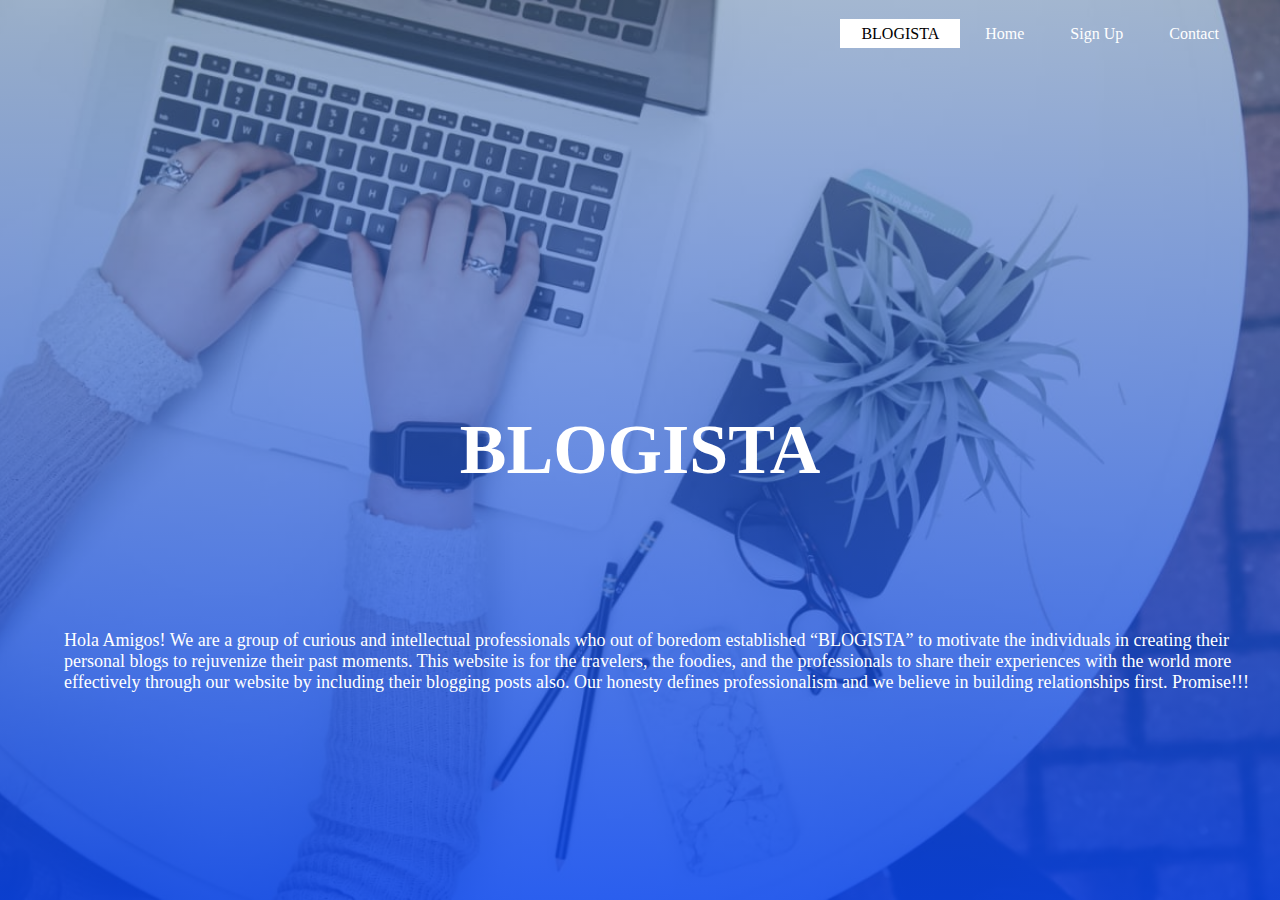
<file: index.html>
<!DOCTYPE html>
<html>
<head>
<title>BLOG CREATION</title>
<link rel="stylesheet" type="text/css" href="index.css">
</head>
<body>
<header>
<div class="main">
<div class="logo">

<ul>
<li class="active" ><a href="index.html">BLOGISTA</a></li>
<li  ><a href="home.html">Home</a></li>
<li><a href="registration.html">Sign Up</a></li>
<li><a href="contact.html">Contact</a></li>
</ul>
</div>
<div class="title">
<h1>BLOGISTA</h1></div>
<div class="text">
<p>Hola Amigos! We are a group of curious and intellectual professionals who out of boredom established
“BLOGISTA” to motivate the individuals in creating their personal blogs to rejuvenize
their past moments. This website is for the travelers, the foodies, and the professionals to share their
experiences with the world more effectively through our website by including their blogging posts also. Our
honesty defines professionalism and we believe in building relationships first. Promise!!!</p>
</div>
</header>
</body>
</html>
</file>
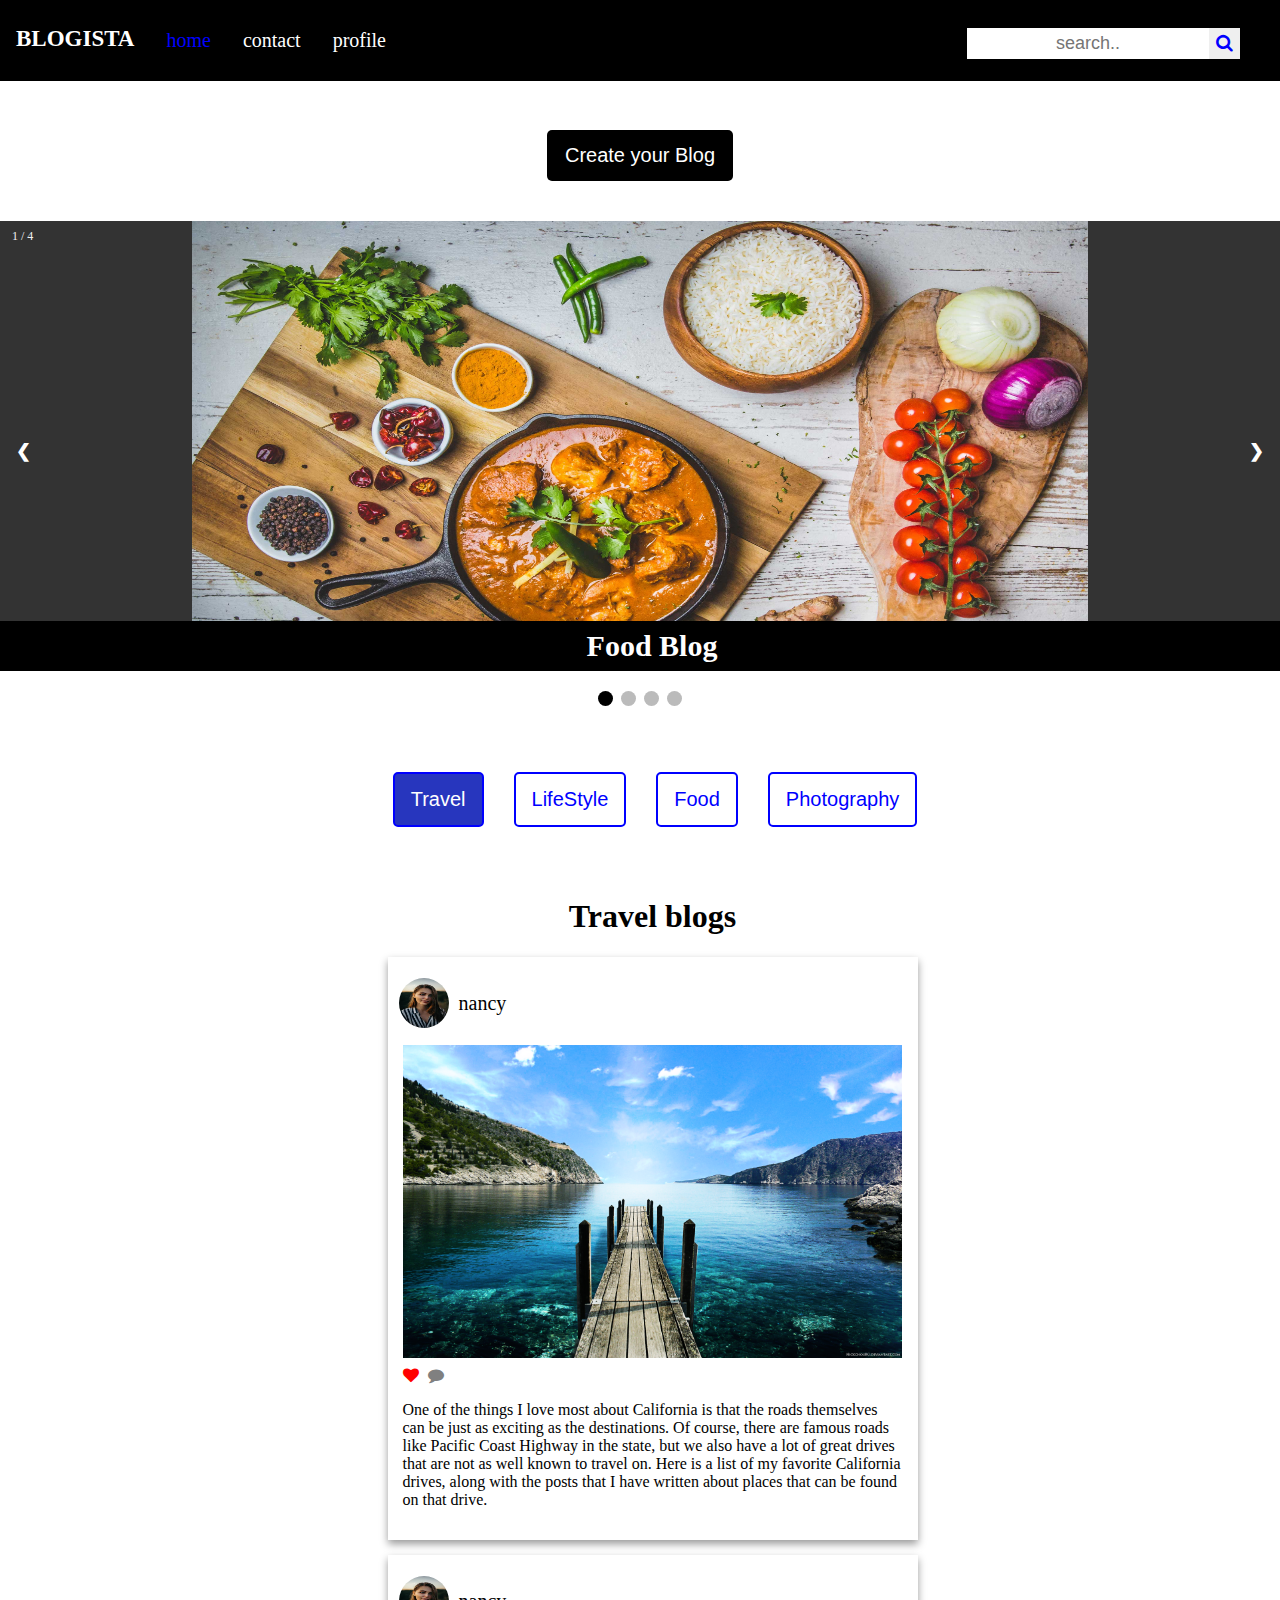
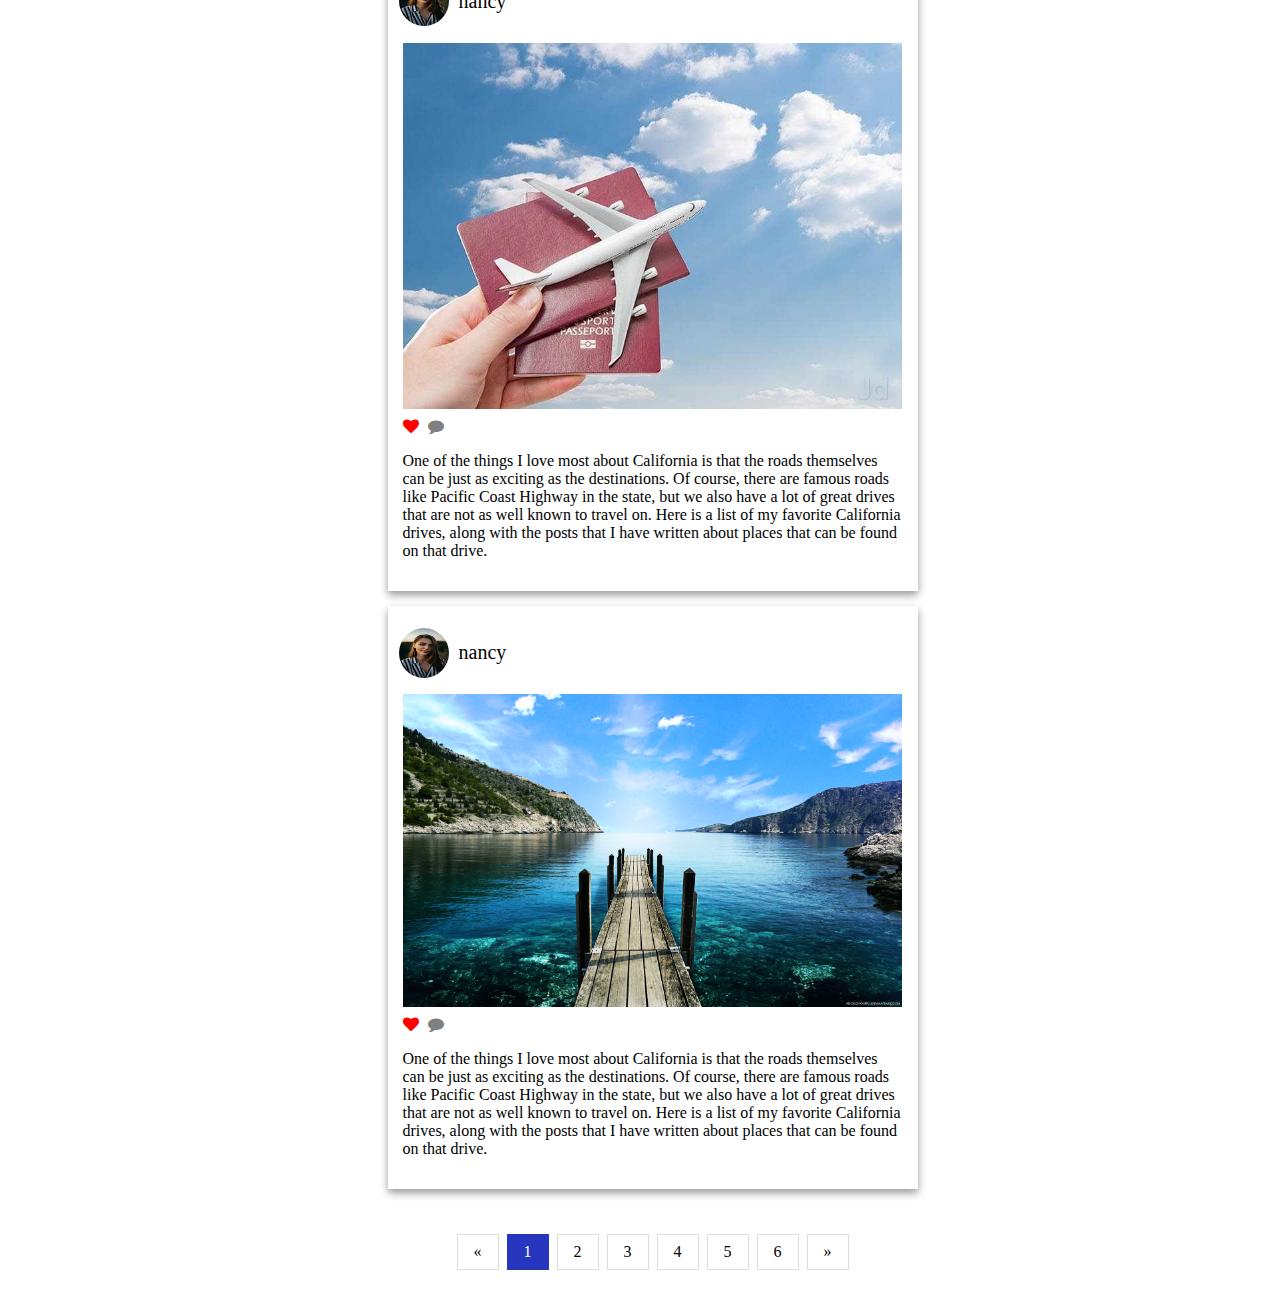
<file: home.html>
<!DOCTYPE html>
<html>
    <head>
     <title>home</title>
     <link rel="stylesheet" href="https://cdnjs.cloudflare.com/ajax/libs/font-awesome/4.7.0/css/font-awesome.min.css">
     <link href="home.css" rel="stylesheet"/>
    </head>
    <body>
   
      
           <ul>
               <li class="brand"><a href="index.html">Blogista</a></li>
               <li><a href="home.html" class="active">home</a></li>
               <li><a href="contact.html">contact</a></li>
               <li><a href="profile_page.html">profile</a></li>
               <li><form action="/">
                <input type="text" placeholder="search.."/>
                <button type="submit"><i class="fa fa-search"></i></button></li>
               </form>
                  
           </ul>
 
           <Button class="createBlog" ><a href="post.html">Create your Blog</a></Button>

           <div class="slideshow-container">

            <div class="mySlides fade">
              <div class="numbertext">1 / 4</div>
              <img src="image/food.jpg" >
              <div class="text">Food Blog</div>
            </div>
            
            <div class="mySlides fade">
              <div class="numbertext">2 / 4</div>
              <img src="image/lifestyle.jpg" >
              <div class="text">Lifestyle blog</div>
            </div>
            
            <div class="mySlides fade">
              <div class="numbertext">3 / 4</div>
              <img src="image/photo.jpg" >
              <div class="text">Photography Blog</div>
            </div>
            <div class="mySlides fade">
                <div class="numbertext">4 / 4</div>
                <img src="image/travel.jpg" >
                <div class="text">Travel Blog</div>
              </div>
            
            <a class="prev" onclick="plusSlides(-1)">&#10094;</a>
            <a class="next" onclick="plusSlides(1)">&#10095;</a>
            
            </div>
            <br>
            
            <div style="text-align:center">
              <span class="dot" onclick="currentSlide(1)"></span> 
              <span class="dot" onclick="currentSlide(2)"></span> 
              <span class="dot" onclick="currentSlide(3)"></span> 
              <span class="dot" onclick="currentSlide(4)"></span> 
            </div>
            
            <div class="categories">
               <div class="headings">
                  <button onclick="myFunction(0)">Travel</button>
                  <button onclick="myFunction(1)">LifeStyle</button>
                  <button onclick="myFunction(2)">Food</button>
                  <button onclick="myFunction(3)">Photography</button>
                  
               </div>
               <div class="container" id="c1">
                    <h1>Travel blogs</h1>
                   <div class="card">
                     <div class="header">
                      <img class="avatar" src="image/download.jpg"/>
                      <p>nancy</p>
                     </div>
                     
                     <div class="imgContainer">
                      <img src="image/travel1.png"/>
                     </div>
                     <div class="content">
                       <i class="fa fa-heart" style="color:red ; margin-top: 5px;"></i>
                       <i class="fa fa-comment" style="color:grey; margin-left:5px;margin-top: 5px;"></i>
                      <p>
                        One of the things I love most about California is that the roads themselves can be just as exciting as the destinations. Of course, there are famous roads like Pacific Coast Highway in the state, but we also have a lot of great drives that are not as well known to travel on. Here is a list of my favorite California drives, along with the posts that I have written about places that can be found on that drive.
                      </p>
                     </div>

                   </div>
                   <div class="card">
                    <div class="header">
                     <img class="avatar" src="image/download.jpg"/>
                     <p>nancy</p>
                    </div>
                    
                    <div class="imgContainer">
                     <img src="image/travel.jpg"/>
                    </div>
                    <div class="content">
                      <i class="fa fa-heart" style="color:red ; margin-top: 5px;"></i>
                      <i class="fa fa-comment" style="color:grey; margin-left:5px;margin-top: 5px;"></i>
                     <p>
                       One of the things I love most about California is that the roads themselves can be just as exciting as the destinations. Of course, there are famous roads like Pacific Coast Highway in the state, but we also have a lot of great drives that are not as well known to travel on. Here is a list of my favorite California drives, along with the posts that I have written about places that can be found on that drive.
                     </p>
                    </div>

                  </div>
                   <div class="card">
                    <div class="header">
                     <img class="avatar" src="image/download.jpg"/>
                     <p>nancy</p>
                    </div>
                    
                    <div class="imgContainer">
                     <img src="image/travel1.png"/>
                    </div>
                    <div class="content">
                      <i class="fa fa-heart" style="color:red ; margin-top: 5px;"></i>
                      <i class="fa fa-comment" style="color:grey; margin-left:5px;margin-top: 5px;"></i>
                     <p>
                       One of the things I love most about California is that the roads themselves can be just as exciting as the destinations. Of course, there are famous roads like Pacific Coast Highway in the state, but we also have a lot of great drives that are not as well known to travel on. Here is a list of my favorite California drives, along with the posts that I have written about places that can be found on that drive.
                     </p>
                    </div>

                  </div>
                  <div class="pagination">
                    <a href="#">&laquo;</a>
                    <a href="#"class="active">1</a>
                    <a href="#" >2</a>
                    <a href="#">3</a>
                    <a href="#">4</a>
                    <a href="#">5</a>
                    <a href="#">6</a>
                    <a href="#">&raquo;</a>
                  </div>
                  </div>
                  <div class="container" id="c2" >
                    <h1>LifeStyle blogs</h1>
                   <div class="card">
                     <div class="header">
                      <img class="avatar" src="image/download.jpg"/>
                      <p>nancy</p>
                     </div>
                     
                     <div class="imgContainer">
                      <img src="image/lifestyle.jpg"/>
                     </div>
                     <div class="content">
                       <i class="fa fa-heart" style="color:red ; margin-top: 5px;"></i>
                       <i class="fa fa-comment" style="color:grey; margin-left:5px;margin-top: 5px;"></i>
                      <p>
                        One of the things I love most about California is that the roads themselves can be just as exciting as the destinations. Of course, there are famous roads like Pacific Coast Highway in the state, but we also have a lot of great drives that are not as well known to travel on. Here is a list of my favorite California drives, along with the posts that I have written about places that can be found on that drive.
                      </p>
                     </div>

                   </div>
                   <div class="card">
                    <div class="header">
                     <img class="avatar" src="image/download.jpg"/>
                     <p>nancy</p>
                    </div>
                    
                    <div class="imgContainer">
                     <img src="image/lifestyle1.jpg"/>
                    </div>
                    <div class="content">
                      <i class="fa fa-heart" style="color:red ; margin-top: 5px;"></i>
                      <i class="fa fa-comment" style="color:grey; margin-left:5px;margin-top: 5px;"></i>
                     <p>
                       One of the things I love most about California is that the roads themselves can be just as exciting as the destinations. Of course, there are famous roads like Pacific Coast Highway in the state, but we also have a lot of great drives that are not as well known to travel on. Here is a list of my favorite California drives, along with the posts that I have written about places that can be found on that drive.
                     </p>
                    </div>

                  </div>
                   <div class="card">
                    <div class="header">
                     <img class="avatar" src="image/download.jpg"/>
                     <p>nancy</p>
                    </div>
                    
                    <div class="imgContainer">
                     <img src="image/lifestyle.jpg"/>
                    </div>
                    <div class="content">
                      <i class="fa fa-heart" style="color:red ; margin-top: 5px;"></i>
                      <i class="fa fa-comment" style="color:grey; margin-left:5px;margin-top: 5px;"></i>
                     <p>
                       One of the things I love most about California is that the roads themselves can be just as exciting as the destinations. Of course, there are famous roads like Pacific Coast Highway in the state, but we also have a lot of great drives that are not as well known to travel on. Here is a list of my favorite California drives, along with the posts that I have written about places that can be found on that drive.
                     </p>
                    </div>

                  </div>
                  <div class="pagination">
                    <a href="#">&laquo;</a>
                    <a href="#" class="active">1</a>
                    <a href="#" >2</a>
                    <a href="#">3</a>
                    <a href="#">4</a>
                    <a href="#">5</a>
                    <a href="#">6</a>
                    <a href="#">&raquo;</a>
                  </div>
                  </div>
                  <div class="container" id="c3" >
                    <h1>Food blogs</h1>
                   <div class="card">
                     <div class="header">
                      <img class="avatar" src="image/download.jpg"/>
                      <p>nancy</p>
                     </div>
                     
                     <div class="imgContainer">
                      <img src="image/food.jpg"/>
                     </div>
                     <div class="content">
                       <i class="fa fa-heart" style="color:red ; margin-top: 5px;"></i>
                       <i class="fa fa-comment" style="color:grey; margin-left:5px;margin-top: 5px;"></i>
                      <p>
                        One of the things I love most about California is that the roads themselves can be just as exciting as the destinations. Of course, there are famous roads like Pacific Coast Highway in the state, but we also have a lot of great drives that are not as well known to travel on. Here is a list of my favorite California drives, along with the posts that I have written about places that can be found on that drive.
                      </p>
                     </div>

                   </div>
                   <div class="card">
                    <div class="header">
                     <img class="avatar" src="image/download.jpg"/>
                     <p>nancy</p>
                    </div>
                    
                    <div class="imgContainer">
                     <img src="image/food.jpg"/>
                    </div>
                    <div class="content">
                      <i class="fa fa-heart" style="color:red ; margin-top: 5px;"></i>
                      <i class="fa fa-comment" style="color:grey; margin-left:5px;margin-top: 5px;"></i>
                     <p>
                       One of the things I love most about California is that the roads themselves can be just as exciting as the destinations. Of course, there are famous roads like Pacific Coast Highway in the state, but we also have a lot of great drives that are not as well known to travel on. Here is a list of my favorite California drives, along with the posts that I have written about places that can be found on that drive.
                     </p>
                    </div>

                  </div>
                   <div class="card">
                    <div class="header">
                     <img class="avatar" src="image/download.jpg"/>
                     <p>nancy</p>
                    </div>
                    
                    <div class="imgContainer">
                     <img src="image/food.jpg"/>
                    </div>
                    <div class="content">
                      <i class="fa fa-heart" style="color:red ; margin-top: 5px;"></i>
                      <i class="fa fa-comment" style="color:grey; margin-left:5px;margin-top: 5px;"></i>
                     <p>
                       One of the things I love most about California is that the roads themselves can be just as exciting as the destinations. Of course, there are famous roads like Pacific Coast Highway in the state, but we also have a lot of great drives that are not as well known to travel on. Here is a list of my favorite California drives, along with the posts that I have written about places that can be found on that drive.
                     </p>
                    </div>

                  </div>
                  <div class="pagination">
                    <a href="#">&laquo;</a>
                    <a href="#" class="active">1</a>
                    <a href="#" >2</a>
                    <a href="#">3</a>
                    <a href="#">4</a>
                    <a href="#">5</a>
                    <a href="#">6</a>
                    <a href="#">&raquo;</a>
                  </div>
                  </div>
                  <div class="container" id="c4" >
                    <h1>Photography blogs</h1>
                   <div class="card">
                     <div class="header">
                      <img class="avatar" src="image/download.jpg"/>
                      <p>nancy</p>
                     </div>
                     
                     <div class="imgContainer">
                      <img src="image/photo.jpg"/>
                     </div>
                     <div class="content">
                       <i class="fa fa-heart" style="color:red ; margin-top: 5px;"></i>
                       <i class="fa fa-comment" style="color:grey; margin-left:5px;margin-top: 5px;"></i>
                      <p>
                        One of the things I love most about California is that the roads themselves can be just as exciting as the destinations. Of course, there are famous roads like Pacific Coast Highway in the state, but we also have a lot of great drives that are not as well known to travel on. Here is a list of my favorite California drives, along with the posts that I have written about places that can be found on that drive.
                      </p>
                     </div>

                   </div>
                   <div class="card">
                    <div class="header">
                     <img class="avatar" src="image/download.jpg"/>
                     <p>nancy</p>
                    </div>
                    
                    <div class="imgContainer">
                     <img src="image/photo1.jpg"/>
                    </div>
                    <div class="content">
                      <i class="fa fa-heart" style="color:red ; margin-top: 5px;"></i>
                      <i class="fa fa-comment" style="color:grey; margin-left:5px;margin-top: 5px;"></i>
                     <p>
                       One of the things I love most about California is that the roads themselves can be just as exciting as the destinations. Of course, there are famous roads like Pacific Coast Highway in the state, but we also have a lot of great drives that are not as well known to travel on. Here is a list of my favorite California drives, along with the posts that I have written about places that can be found on that drive.
                     </p>
                    </div>

                  </div>
                   <div class="card">
                    <div class="header">
                     <img class="avatar" src="image/download.jpg"/>
                     <p>nancy</p>
                    </div>
                    
                    <div class="imgContainer">
                     <img src="image/photo.jpg"/>
                    </div>
                    <div class="content">
                      <i class="fa fa-heart" style="color:red ; margin-top: 5px;"></i>
                      <i class="fa fa-comment" style="color:grey; margin-left:5px;margin-top: 5px;"></i>
                     <p>
                       One of the things I love most about California is that the roads themselves can be just as exciting as the destinations. Of course, there are famous roads like Pacific Coast Highway in the state, but we also have a lot of great drives that are not as well known to travel on. Here is a list of my favorite California drives, along with the posts that I have written about places that can be found on that drive.
                     </p>
                    </div>

                  </div>
                  <div class="pagination">
                    <a href="#">&laquo;</a>
                    <a href="#" class="active">1</a>
                    <a href="#">2</a>
                    <a href="#">3</a>
                    <a href="#">4</a>
                    <a href="#">5</a>
                    <a href="#">6</a>
                    <a href="#">&raquo;</a>
                  </div>
                  
               </div>
            </div>
          
            <script src="home.js"></script>
            
    </body>
</html>
</file>
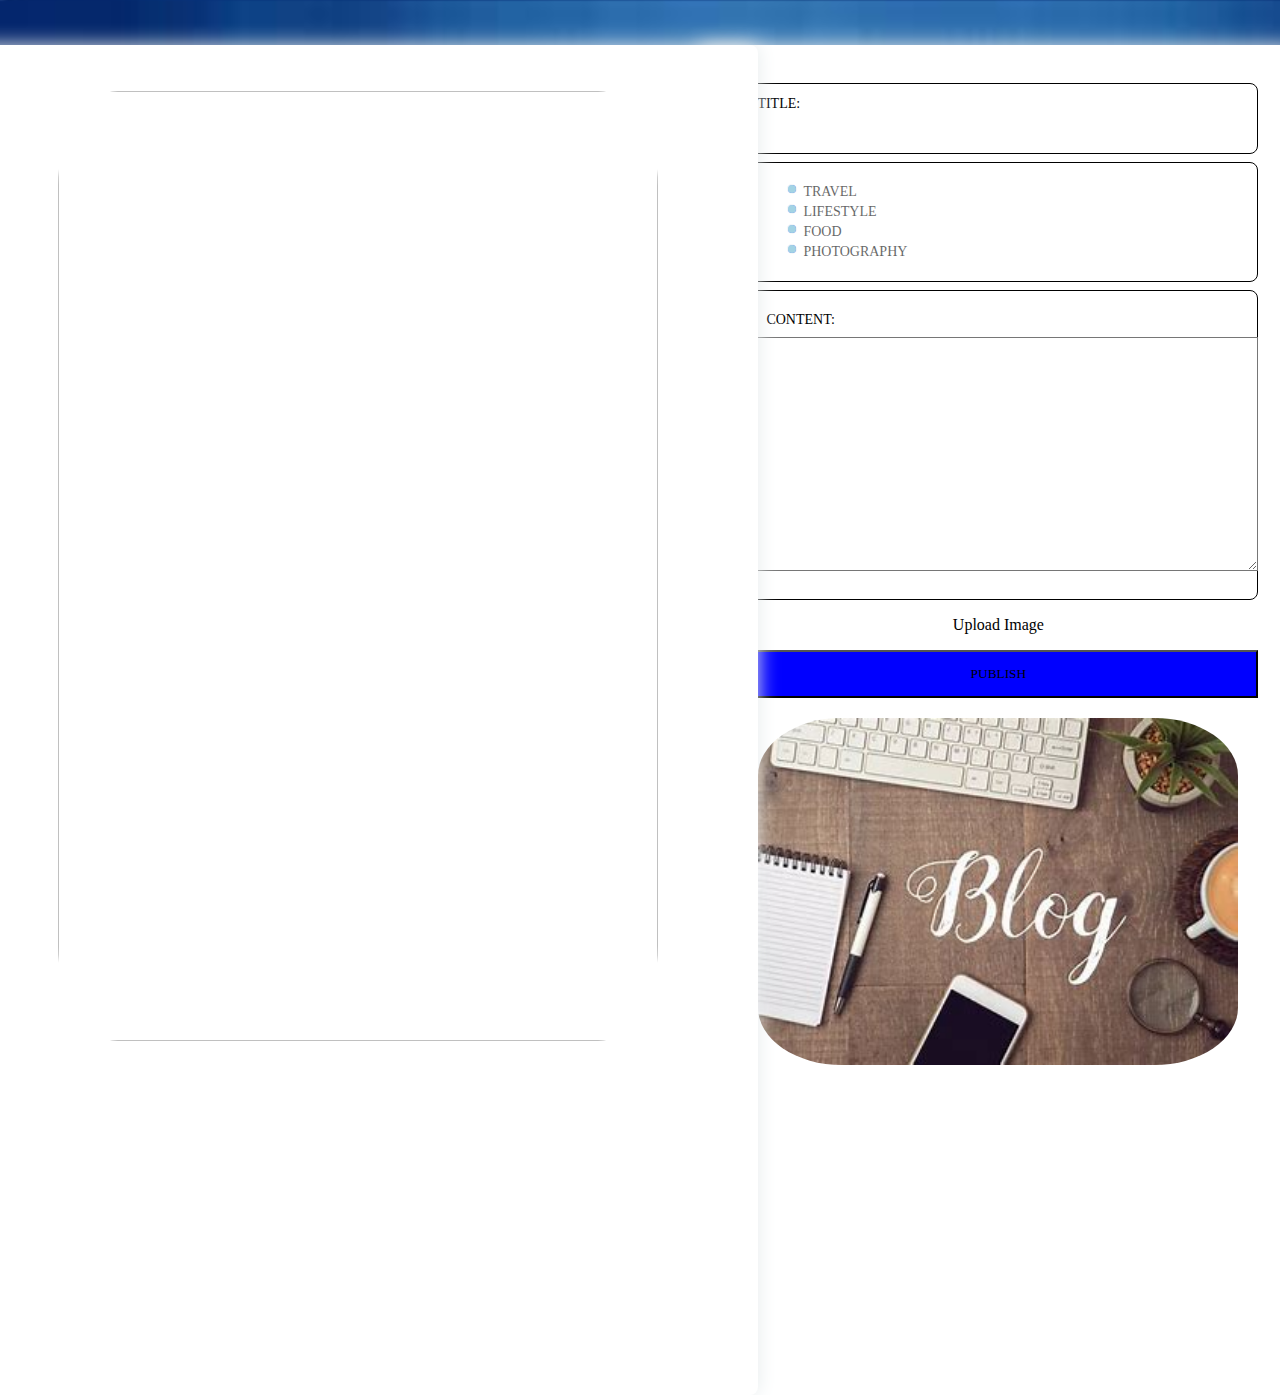
<file: post.html>
<html5>
<title>
    </title>
<head>
    <link rel="stylesheet" href="post.css">
</head>
    <body>
        <div class="contact-form">
           
            <form id="formmm">
                <div class="txtb">

                    <label>Title:</label> <input type="text" id="title" >
                </div>
                <div class="txtb" >
                    <div class="radiogroup" id="rrr">
                        <div class="wrapper">
                            <input class="state" type="radio" name="app" id="a" value="Travel">
                            <label class="label" for="a">
                                <div class="indicator"></div>
                                <span class="text">TRAVEL</span>
                            </label>
                        </div>
                        <div class="wrapper">
                            <input class="state" type="radio" name="app" id="b" value="Lifestyle">
                            <label class="label" for="b">
                                <div class="indicator"></div>
                                <span class="text"> LIFESTYLE</span>
                            </label>
                        </div>
                        <div class="wrapper">
                            <input class="state" type="radio" name="app" id="c" value="Food">
                            <label class="label" for="c">
                                <div class="indicator"></div>
                                <span class="text"> FOOD</span>
                            </label>
                        </div>
                        <div class="wrapper">
                            <input class="state" type="radio" name="app" id="d" value="Photography">
                            <label class="label" for="d">
                                <div class="indicator"></div>
                                <span class="text"> PHOTOGRAPHY</span>
                            </label>
                        </div>
                    </div>
                </div>
                <div class="txtb">
                    <label style="padding:9px">Content:</label> <textarea  id="desc" rows="14" cols="60" style="        background-color: antiquewhite;
        padding-bottom: 20px ;background-color: white"></textarea>
                    <input type="file" accept="image/*" name="image" id="file" onchange="loadFile(event)" style="display: none; padding: 0px"></p>
                </div>
                <div>
                    <p><label for="file" style="cursor: pointer;">Upload Image</label></p>
                </div>
                    <button class="btn">Publish</button>
         <img src="image/image.jpg" style="padding: 20px ; border-radius: 20% ;width:100% ;height:30%";>
            </form>
                </div>
        <div class="blog">
            <p id="title1"></p>
            <p id="rrr1">  </p>
            <p id="description">  </p>
            <p><img id="output" width="600" height=950 style="border-radius:10%;border-color:antiquewhite;"/></p>
        </div>
        </body>
            <script>
            var loadFile = function (event) {
                var image = document.getElementById('output');
                image.src = URL.createObjectURL(event.target.files[0]);
            };

            const weatherForm = document.querySelector('form')
            var search = document.querySelector('#input')
                var description = document.querySelector('#description')
            const title = document.querySelector('#title1')
                weatherForm.addEventListener('submit', (e) => {
                e.preventDefault()

                })
        </script>
</html5>
</file>
<file: index.css>
*{
	margin:0;
	padding:0;
	font-family: Century Gothic; 	
 }
header 
{
	background-image:linear-gradient(rgba(90, 129, 180, 0.5),rgba(11, 72, 240, 0.856)), url(image/logo.jpg);
	height:100vh;
	background-size:cover;
	background-position: Center;
	
}
ul{
	float:right;
	list-style:none;
	margin-top: 25px;
}
 ul li{
	display:inline-block;
	}
ul li a{
	text-decoration: none;
	color: #fff;
	padding:5px 20px;
	border:1px solid transparent;
	transition:6s ease;
}
ul li a:hover{
	background-color: #fff;
color:#000;}
	
	ul li.active a{
		background-color: #fff;
	color:#000;
		
	}
	
.main{
	max-width: 1200px;
	margin: auto;
}
.title{
	position: absolute;
	top:50%;
	left:50%;
	transform: translate(-50%,-50%);
}
.title h1{
	color: #fff;
	font-size: 70px;
}
.text{
	position: absolute;
	top: 70%;
	left:5%;
	
}
.text p{
	color: #fff;
	font-size:18px;
}
</file>
<file: home.css>
body{
    margin:0px;
    display:flex;
    flex-direction: column;
    align-items: center;
    
    
}

ul{
    list-style-type: none;
    background-color: black;
    margin : 0px;
    padding : 14px 16px;
    overflow: hidden;
    width:100%;
    position: fixed;
    top:0px;
    z-index: 1000;
    
}
.brand>a:hover{
    color:#fff;
}
li a:hover{
    color:blue;
}
li a{
    float:left;
    text-decoration: none;
    display:block;
    color:#fff;
    padding : 15px 16px;
    text-align: center;
    font-size: 20px;
    
}
li a.active{
   color:blue;
}
li form input{
    
    font-size: 18px;
     
    
     border: none;
     text-align: center;
     padding : 5px;
     margin-top: 14px;
    
}
.brand>a{
  
    margin-top: -3px;
    text-transform: uppercase;
    font-size: 23px;
    color: #fff;
    font-weight: bold;
    font-family: cursive;
}
li form{
    float:right;
}
li form button{
    float: right;
    margin-right: 40px;
    padding: 5px 7px ;
    margin-top: 14px;
    cursor: pointer;
    border: none;
    font-size: 18px;
    color:blue;
}
.mySlides {display: none}
.mySlides img {
    vertical-align: middle;
    height: 450px;
    width: 70%;
    margin-left: 15%;
   
   
}

/* Slideshow container */
.slideshow-container {
  width: 100%;
  position: relative;
  background-color: rgba(0,0,0,0.8);
  overflow-x: hidden;
  
}

/* Next & previous buttons */
.prev, .next {
  cursor: pointer;
  position: absolute;
  top: 50%;
  width: auto;
  padding: 16px;
  margin-top: -22px;
  color: white;
  font-weight: bold;
  font-size: 18px;
  transition: 0.6s ease;
  border-radius: 0 3px 3px 0;
  user-select: none;
}

/* Position the "next button" to the right */
.next {
  right: 0;
  border-radius: 3px 0 0 3px;
}

/* On hover, add a black background color with a little bit see-through */
.prev:hover, .next:hover {
  background-color: rgba(0,0,0,0.8);
}

/* Caption text */
.text {
  color:white;
  background-color: black;
  font-size: 30px;
  font-weight: bold;
  padding: 8px 12px;
  position: absolute;
  bottom: 0px;
  width: 100%;
  text-align: center;
}

/* Number text (1/3 etc) */
.numbertext {
  color: #f2f2f2;
  font-size: 12px;
  padding: 8px 12px;
  position: absolute;
  top: 0;
}

/* The dots/bullets/indicators */
.dot {
  cursor: pointer;
  height: 15px;
  width: 15px;
  margin: 2px 2px;
  background-color: #bbb;
  border-radius: 50%;
  display: inline-block;
  transition: background-color 0.6s ease;
}

.active, .dot:hover {
  background-color: black;
}

/* Fading animation */
.fade {
  -webkit-animation-name: fade;
  -webkit-animation-duration: 1.5s;
  animation-name: fade;
  animation-duration: 1.5s;
}
.categories{
  flex:1;
  flex-direction: column;
   margin-top:50px;
   display:flex;
   justify-content: center;
   align-items: center;
   border: 1px ;
   padding: 10px 15px;
  
}
.createBlog{
   border:none;
   background-color: black;
   color:white;
   padding: 14px 18px;
   margin-top: 130px;
   margin-bottom: 40px;
   border-radius: 5px;
   font-size: 20px;
   
}
a{
  text-decoration: none;
  color:white;
}
.headings{
    
   flex:1;
   display:flex;
   justify-content: space-around;
   align-items: center;
}
.headings button{
    border: 2px solid blue;
   border-radius:5px ;
   padding: 14px 16px;
   font-size: 20px;
   margin-left:30px;
   background-color: white;
   color: blue;
   
}
.headings button:hover{
  background-color:blue;
   color: white;
}

.container{
   display: none;
   flex-direction: column;
   justify-content: space-between;
   align-items: center;
   width: 500px;
   padding : 20px 70px;
   margin-top: 30px;
   margin-left:25px;
   
}
.container .card {
  position:relative;
  box-shadow: 0 4px 8px 0 rgba(0,0,0,0.4);
  padding : 15px;
  display:flex;
  flex-direction: column;
  align-items: center;
  margin-bottom:15px;
  
}
.header{
  margin-left: -400px;
  margin-bottom: 10px;
   display : flex;
   flex-direction: row;
   justify-content: flex-start;
   align-items: center;
}

.header p{
  margin-left: 10px;
  font-size: 20px;
  color : black;
}
.avatar {
  vertical-align: middle;
  width: 50px;
  height: 50px;
  border-radius: 50%;
 
}
.container .card .imgContainer{
    
    width: 100%;
    
}
.container .card .imgContainer>img{
   
     max-width:500px;
}
.pagination {
  display: inline-block;
  margin-top:30px;
}

.pagination a {
  color: black;
  float: left;
  padding: 8px 16px;
  text-decoration: none;
  transition: background-color .3s;
  border: 1px solid #ddd;
  margin: 0 4px;
}

.pagination a.active {
  background-color: #2736be;
  color: white;
  border: 1px solid #2736be;
}

.pagination a:hover:not(.active) {background-color: #ddd;}
</file>
<file: post.css>
body {
    background-image: url("image/post.jpg");
    background-color: #cccccc;
    margin: 20%;
    padding: 20%;
    background-color: black;
    background-size: cover;
}

.contact-form {
    width: 65%;
    max-width: 600px;
    background-color: white;
    position: absolute;
    top: 80%;
    left: 78%;
    height: 150%;
    transform: translate(-50%,-50%);
    padding: 30px 40px;
    box-sizing: border-box;
    border-radius: 8px;
    text-align: center;
    box-shadow: 0 0 20px #e5ebec;
    font-family: cursive;
}

.blog {
    width: 87%;
    max-width: 800px;
    background-color: white;
    position: absolute;
    top: 80%;
    height: 150%;
    left: 28%;
    transform: translate(-50%,-50%);
    padding: 30px 40px;
    box-sizing: border-box;
    border-radius: 8px;
    text-align: center;
    box-shadow: 0 0 20px #e5ebec;
    font-family: cursive;
}

    .contact-form h1 {
        margin-top: 0;
        font-weight: 200;
    }
html {
    box-sizing: border-box;
}

*,
*:before,
*:after {
    box-sizing: inherit;
}

body {
    height:vh;
    display: flex;
    align-items: center;
    justify-content: center;
    background-color: black;
    font-family: 'IBM Plex Sans Condensed', sans-serif;
}

.radiogroup {
    padding: 5px 30px;
    border-radius: 8px;
    background-color: white;
}


.wrapper {
    margin: 4px 0;
}

.state {
    position: absolute;
    top: 0;
    right: 0;
    opacity: 1e-5;
    pointer-events: none;
}

.label {
    display: inline-flex;
    align-items: center;
    cursor: pointer;
    color: black;
}

.text {
    margin-left: 16px;
    opacity: .6;
    color: black;
    transition: opacity .2s linear, transform .2s ease-out;
}

.indicator {
    position: absolute;
    border-radius: 50%;
    height: 10px;
    width: 10px;
    overflow: hidden;
}

    .indicator::before,
    .indicator::after {
        content: '';
        position: absolute;
        top: 10%;
        left: 10%;
        height: 80%;
        width: 80%;
        border-radius: 50%;
    }

    .indicator::before {
        box-shadow: -4px -2px 4px 0px #d1d9e6, 4px 2px 8px 0px #fff;
        background-color: rgb(16, 59, 253);
    }

    .indicator::after {
        background-color:rgb(163, 211, 228);
        box-shadow: -4px -2px 4px 0px #fff, 4px 2px 8px 0px #d1d9e6;
        transform: scale3d(1, 1, 1);
        transition: opacity .25s ease-in-out, transform .25s ease-in-out;
    }

.state:checked ~ .label .indicator::after {
    transform: scale3d(.975, .975, 1) translate3d(0, 10%, 0);
    opacity: 0;
}

.state:focus ~ .label .text {
    transform: translate3d(8px, 0, 0);
    opacity: 1;
}

.label:hover .text {
    opacity: 1;
}
.txtb {
    border: 1px solid ;
    margin: 8px 0;
    padding: 12px 18px;
    border-radius: 8px;
    
}

    .txtb label {
        display: block;
        text-align: left;
        color: black;
        text-transform: uppercase;
        font-size: 14px;
    }

    .txtb input, .txtb input {
        width: 100%;
        border: none;
        background: none;
        outline: none;
        font-size: 18px;
        margin-top: 6px;
    }

.btn {
    display: block;
    font-family: Algerian;
    color: azure;
    background-color:blue;
    padding: 14px 0;
    color: black;
    text-transform: uppercase;
    cursor: pointer;
    margin-top: 8px;
    width: 100%;
}
</file>
